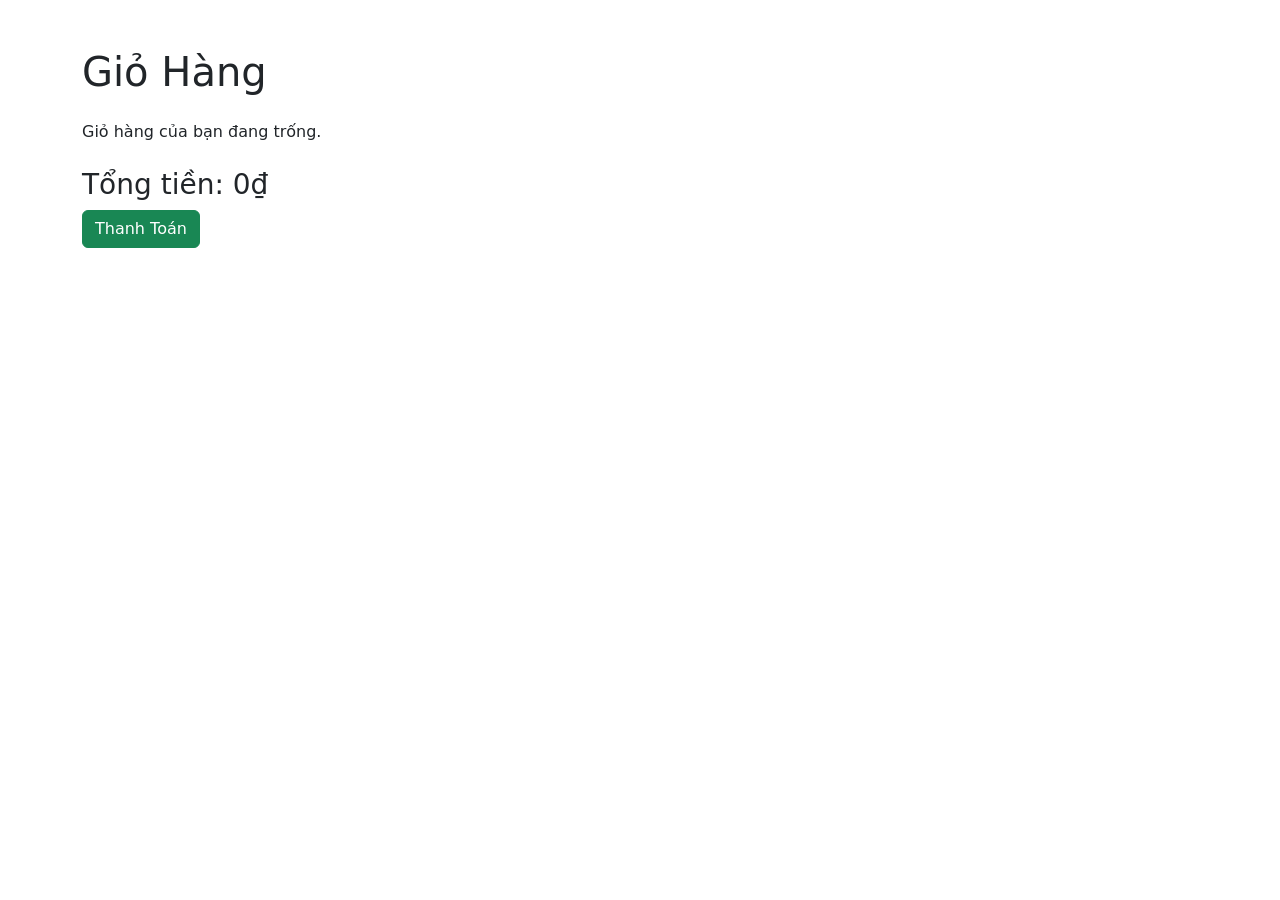
<file: cart.html>
<!DOCTYPE html>
<html lang="vi">

<head>
    <meta charset="UTF-8">
    <title>Giỏ Hàng</title>
    <link rel="stylesheet" href="css/styles.css">
    <link href="https://cdn.jsdelivr.net/npm/bootstrap@5.3.3/dist/css/bootstrap.min.css" rel="stylesheet">
</head>

<body>
    <div class="container mt-5">
        <h1>Giỏ Hàng</h1>
        <div id="cart-items" class="mt-4">
            <!-- Cart items will be dynamically loaded here -->
        </div>
        <div class="mt-4">
            <h3 id="total-price">Tổng tiền: 0₫</h3>
            <button id="checkout" class="btn btn-success">Thanh Toán</button>
        </div>
    </div>

    <script src="https://cdn.jsdelivr.net/npm/bootstrap@5.3.3/dist/js/bootstrap.bundle.min.js"></script>
    <script src="./js/cart.js"></script>
</body>

</html>
</file>
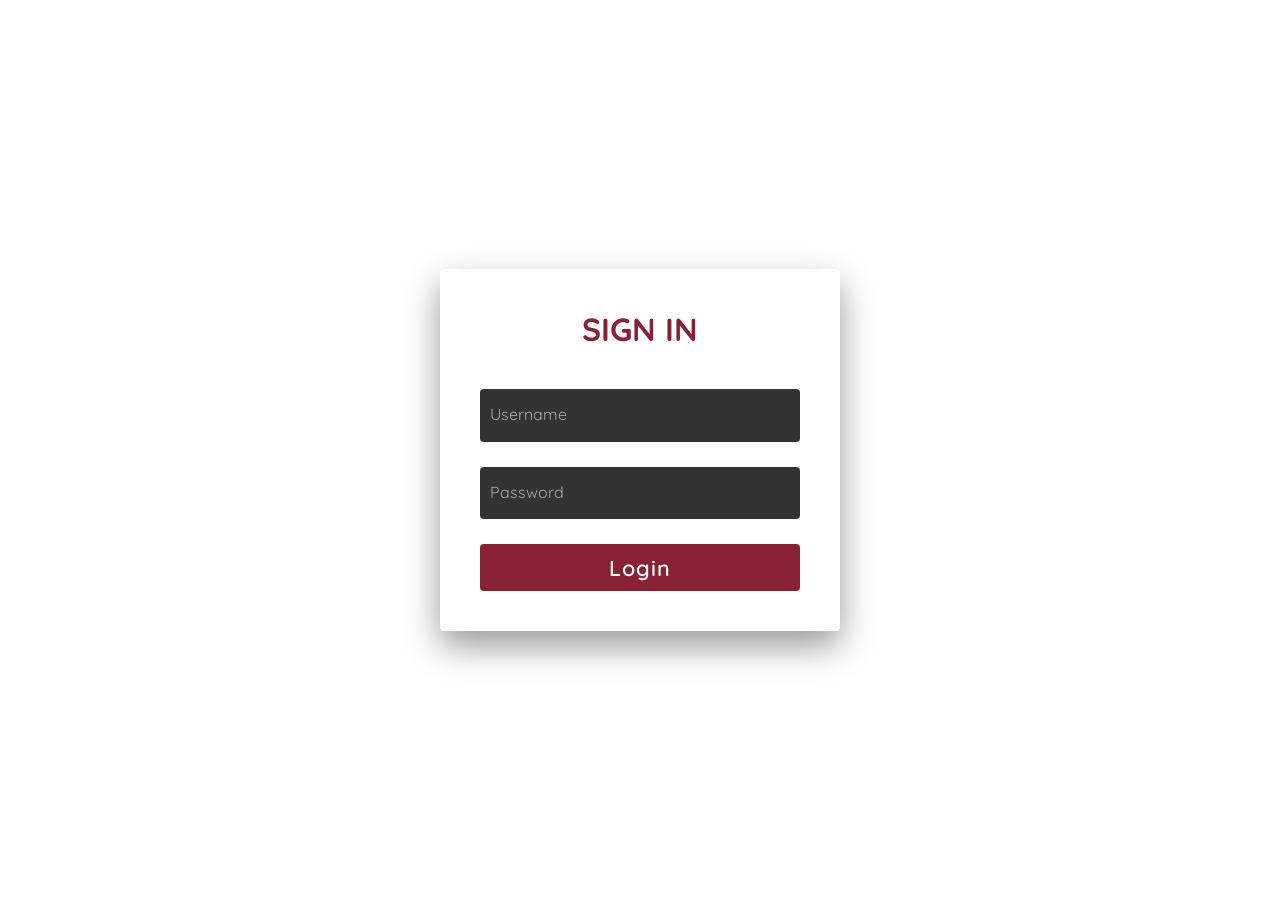
<file: login.html>
<!doctype html>

<html lang="en">

<head>

    <meta charset="UTF-8">

    <title>CodePen - Animated Login Form using Html &amp; CSS Only</title>

    <link rel="stylesheet" href="./css/loginstyle.css">

</head>

<body> <!-- partial:index.partial.html -->

    <section>
        <div class="signin">
            <div class="content">
                <h2>Sign In</h2>
                <form action="" id="loginForm" class="form">
                    <div class="inputBox">
                        <input type="text" id="username" required> <i>Username</i>
                    </div>
                    <div class="inputBox">
                        <input type="password" id="password" required> <i>Password</i>
                    </div>
                    <div class="inputBox">
                        <input type="submit" value="Login">
                    </div>
                </form>
            </div>
        </div>
    </section>
    <script src="./js/login.js"></script>
</body>

</html>
</file>
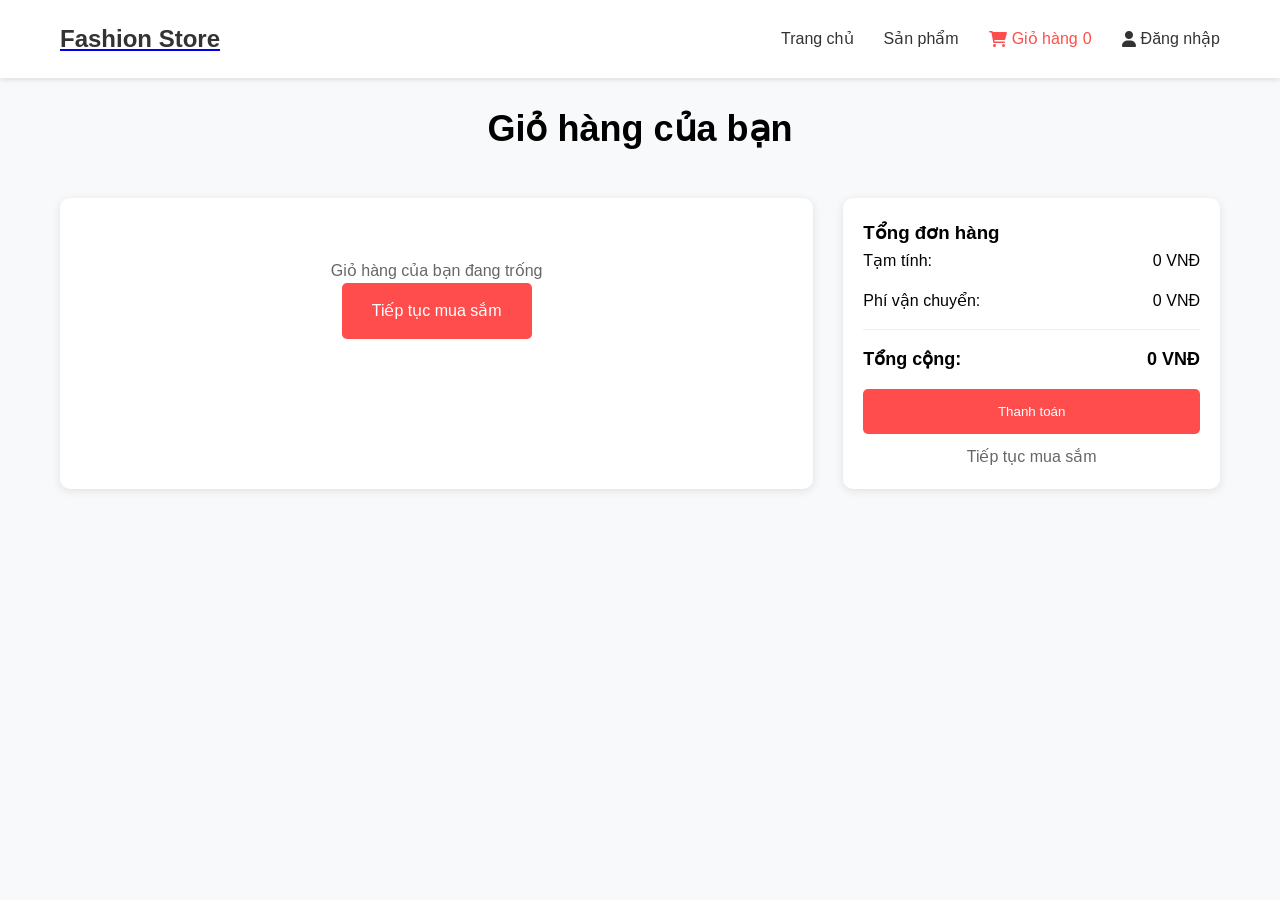
<file: test/cart.html>
<!DOCTYPE html>
<html lang="vi">
<head>
    <meta charset="UTF-8">
    <meta name="viewport" content="width=device-width, initial-scale=1.0">
    <title>Giỏ hàng - Fashion Store</title>
    <link rel="stylesheet" href="css/style.css">
    <link rel="stylesheet" href="css/cart.css">
    <link rel="stylesheet" href="https://cdnjs.cloudflare.com/ajax/libs/font-awesome/6.0.0/css/all.min.css">
</head>
<body>
    <header>
        <div class="container">
            <div class="logo">
                <a href="index.html"><h1>Fashion Store</h1></a>
            </div>
            <nav>
                <ul class="nav-links">
                    <li><a href="index.html">Trang chủ</a></li>
                    <li><a href="index.html#products">Sản phẩm</a></li>
                    <li><a href="cart.html" class="active">
                        <i class="fas fa-shopping-cart"></i> Giỏ hàng 
                            <span id="cartCount" class="cart-count">0</span>
                    </a></li>
                    <li><a href="login.html">
                        <i class="fas fa-user"></i> Đăng nhập
                    </a></li>
                </ul>
            </nav>
        </div>
    </header>

    <section class="cart-section">
        <div class="container">
            <h2 class="section-title">Giỏ hàng của bạn</h2>
            <div class="cart-container">
                <div class="cart-items" id="cartItems">
                    <!-- Cart items will be loaded here -->
                </div>
                <div class="cart-summary">
                    <h3>Tổng đơn hàng</h3>
                    <div class="summary-item">
                        <span>Tạm tính:</span>
                        <span id="subtotal">0 VNĐ</span>
                    </div>
                    <div class="summary-item">
                        <span>Phí vận chuyển:</span>
                        <span id="shipping">30.000 VNĐ</span>
                    </div>
                    <div class="summary-item total">
                        <span>Tổng cộng:</span>
                        <span id="total">0 VNĐ</span>
                    </div>
                    <button id="checkoutBtn" class="checkout-btn">Thanh toán</button>
                    <a href="index.html" class="continue-shopping">Tiếp tục mua sắm</a>
                </div>
        </div>
                </div>
    </section>

    <script src="js/cart.js"></script>
</body>
</html>
</file>
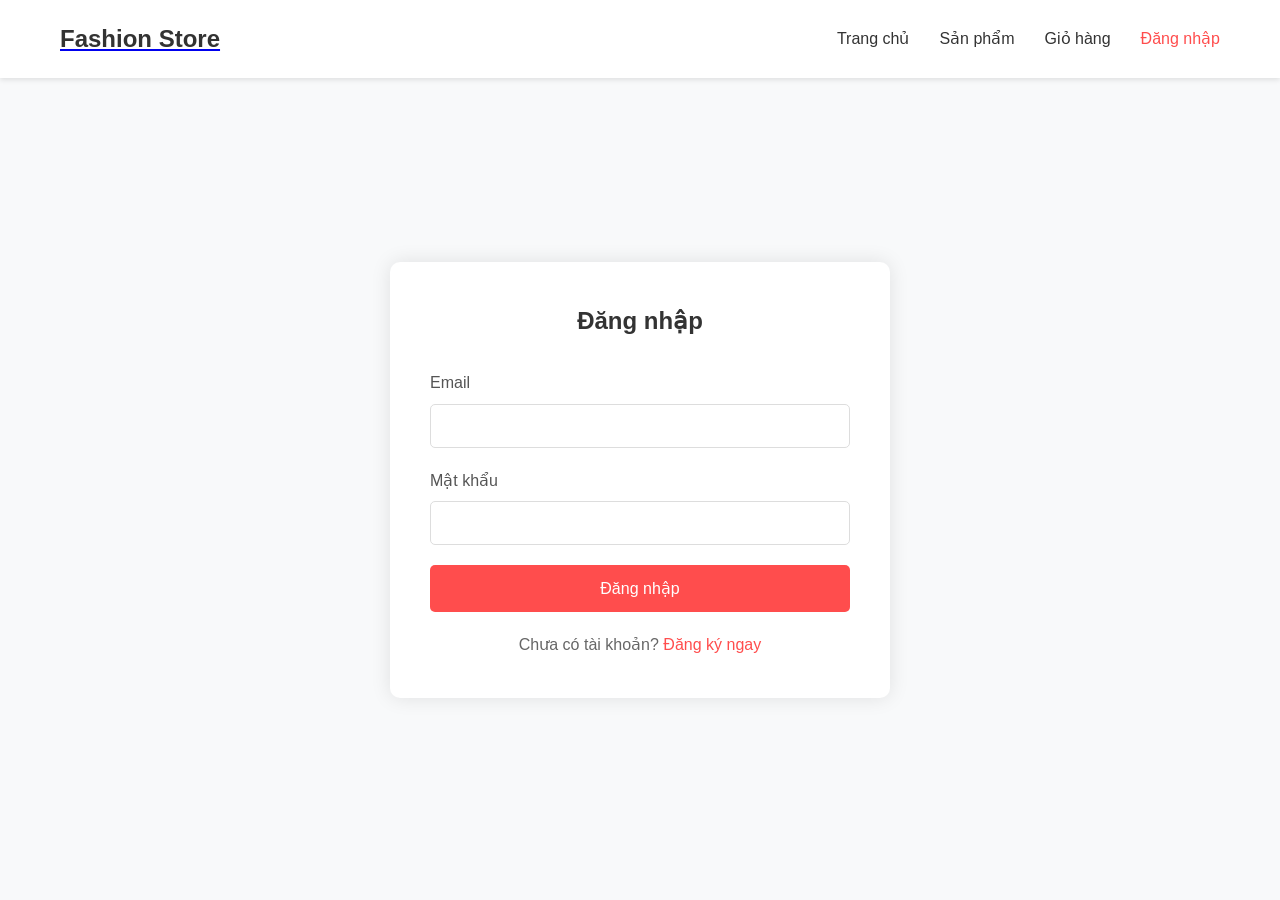
<file: test/login.html>
<!DOCTYPE html>
<html lang="vi">
<head>
    <meta charset="UTF-8">
    <meta name="viewport" content="width=device-width, initial-scale=1.0">
    <title>Đăng nhập - Fashion Store</title>
    <link rel="stylesheet" href="css/style.css">
    <link rel="stylesheet" href="css/auth.css">
    <link rel="stylesheet" href="https://cdnjs.cloudflare.com/ajax/libs/font-awesome/6.0.0/css/all.min.css">
</head>
<body>
    <header>
        <div class="container">
            <div class="logo">
                <a href="index.html"><h1>Fashion Store</h1></a>
            </div>
            <nav>
                <ul class="nav-links">
                    <li><a href="index.html">Trang chủ</a></li>
                    <li><a href="index.html#products">Sản phẩm</a></li>
                    <li><a href="#" id="cartLink">Giỏ hàng</a></li>
                    <li><a href="login.html" class="active">Đăng nhập</a></li>
                </ul>
            </nav>
        </div>
    </header>

    <div class="auth-container">
        <div class="auth-forms">
            <!-- Đăng nhập form -->
            <div class="form-container" id="loginForm">
                <h2>Đăng nhập</h2>
                <form id="login">
                    <div class="form-group">
                        <label for="loginEmail">Email</label>
                        <input type="email" id="loginEmail" required>
                    </div>
                    <div class="form-group">
                        <label for="loginPassword">Mật khẩu</label>
                        <input type="password" id="loginPassword" required>
                    </div>
                    <button type="submit" class="auth-btn">Đăng nhập</button>
                </form>
                <p class="switch-form">Chưa có tài khoản? <a href="#" id="showRegister">Đăng ký ngay</a></p>
            </div>

            <!-- Đăng ký form -->
            <div class="form-container hidden" id="registerForm">
                <h2>Đăng ký</h2>
                <form id="register">
                    <div class="form-group">
                        <label for="registerName">Họ và tên</label>
                        <input type="text" id="registerName" required>
                    </div>
                    <div class="form-group">
                        <label for="registerEmail">Email</label>
                        <input type="email" id="registerEmail" required>
                    </div>
                    <div class="form-group">
                        <label for="registerPassword">Mật khẩu</label>
                        <input type="password" id="registerPassword" required>
                    </div>
                    <div class="form-group">
                        <label for="registerPhone">Số điện thoại</label>
                        <input type="tel" id="registerPhone" required>
                    </div>
                    <div class="form-group">
                        <label for="registerAddress">Địa chỉ</label>
                        <textarea id="registerAddress" required></textarea>
                    </div>
                    <button type="submit" class="auth-btn">Đăng ký</button>
                </form>
                <p class="switch-form">Đã có tài khoản? <a href="#" id="showLogin">Đăng nhập</a></p>
            </div>
        </div>
    </div>

    <script src="js/auth.js"></script>
</body>
</html>
</file>
<file: css/styles.css>
.product-image {
    max-width: 80%; /* Reduce width */
    height: auto;
    border: 1px solid #ddd;
    border-radius: 5px;
    padding: 5px;
}

.cart-item {
    display: flex; /* Use flexbox for layout */
    align-items: center; /* Align items vertically */
    margin-bottom: 15px;
}

.cart-item-thumb {
    width: 150px; /* Adjusted size */
    height: auto;
    object-fit: cover;
    margin-right: 10px;
    border: 1px solid #ddd;
    border-radius: 5px;
}

.cart-item div {
    flex: 1; /* Allow text content to take up remaining space */
}

.btn {
    padding: 10px 15px;
    border: none;
    border-radius: 5px;
    cursor: pointer;
}

.btn-primary {
    background-color: #007bff;
    color: white;
}

.btn-danger {
    background-color: #dc3545;
    color: white;
}

.product-details {
    display: flex; /* Use flexbox for layout */
    gap: 20px; /* Add spacing between columns */
    margin-top: 20px;
}

.product-details .col-6 {
    flex: 1; /* Make columns take equal space */
}

.product-details h1 {
    font-size: 24px;
    margin-bottom: 10px;
}

.product-details p {
    margin: 5px 0;
    font-size: 16px;
}

.product-details input[type="number"] {
    width: 60px;
    padding: 5px;
    margin-right: 10px;
    border: 1px solid #ddd;
    border-radius: 5px;
}

.product-details .btn {
    padding: 10px 15px;
    border: none;
    border-radius: 5px;
    cursor: pointer;
}

.product-details .btn-primary {
    background-color: #007bff;
    color: white;
}

.product-details .btn-success {
    background-color: #28a745;
    color: white;
    margin-left: 10px;
}
</file>
<file: css/loginstyle.css>
@import url('https://fonts.googleapis.com/css2?family=Quicksand:wght@300;400;500;600;700&display=swap');
*
{
  margin: 0;
  padding: 0;
  box-sizing: border-box;
  font-family: 'Quicksand', sans-serif;
}
body 
{
  display: flex;
  justify-content: center;
  align-items: center;
  min-height: 100vh;
  background: #fff;
}
section 
{
  position: absolute;
  width: 100vw;
  height: 100vh;
  display: flex;
  justify-content: center;
  align-items: center;
  gap: 2px;
  flex-wrap: wrap;
  overflow: hidden;
}
section .signin
{
  position: absolute;
  width: 400px;
  background: #fff;  
  z-index: 1000;
  display: flex;
  justify-content: center;
  align-items: center;
  padding: 40px;
  border-radius: 4px;
  box-shadow: 0 15px 35px #00000067;
}
section .signin .content 
{
  position: relative;
  width: 100%;
  display: flex;
  justify-content: center;
  align-items: center;
  flex-direction: column;
  gap: 40px;
}
section .signin .content h2 
{
  font-size: 2em;
  color: #872133;
  text-transform: uppercase;
}
section .signin .content .form 
{
  width: 100%;
  display: flex;
  flex-direction: column;
  gap: 25px;
}
section .signin .content .form .inputBox
{
  position: relative;
  width: 100%;
}
section .signin .content .form .inputBox input 
{
  position: relative;
  width: 100%;
  background: #333;
  border: none;
  outline: none;
  padding: 25px 10px 7.5px;
  border-radius: 4px;
  color: #fff;
  font-weight: 500;
  font-size: 1em;
}
section .signin .content .form .inputBox i 
{
  position: absolute;
  left: 0;
  padding: 15px 10px;
  font-style: normal;
  color: #aaa;
  transition: 0.5s;
  pointer-events: none;
}
.signin .content .form .inputBox input:focus ~ i,
.signin .content .form .inputBox input:valid ~ i
{
  transform: translateY(-7.5px);
  font-size: 0.8em;
  color: #fff;
}
.signin .content .form .links 
{
  position: relative;
  width: 100%;
  display: flex;
  justify-content: space-between;
}
.signin .content .form .links a 
{
  color: #fff;
  text-decoration: none;
}
.signin .content .form .inputBox input[type="submit"]
{
  padding: 10px;
  background: #872133;
  color: #fff;
  font-weight: 600;
  font-size: 1.35em;
  letter-spacing: 0.05em;
  cursor: pointer;
}
input[type="submit"]:active
{
  opacity: 0.6;
}
@media (max-width: 900px)
{
  section span 
  {
    width: calc(10vw - 2px);
    height: calc(10vw - 2px);
  }
}
@media (max-width: 600px)
{
  section span 
  {
    width: calc(20vw - 2px);
    height: calc(20vw - 2px);
  }
}
</file>
<file: test/css/style.css>
* {
    margin: 0;
    padding: 0;
    box-sizing: border-box;
}

body {
    font-family: 'Arial', sans-serif;
    line-height: 1.6;
}

.container {
    max-width: 1200px;
    margin: 0 auto;
    padding: 0 20px;
}

/* Header Styles */
header {
    background-color: #fff;
    box-shadow: 0 2px 5px rgba(0,0,0,0.1);
    position: fixed;
    width: 100%;
    top: 0;
    z-index: 1000;
}

header .container {
    display: flex;
    justify-content: space-between;
    align-items: center;
    padding: 20px;
}

.logo h1 {
    font-size: 24px;
    color: #333;
}

    .nav-links {
    display: flex;
    list-style: none;
    gap: 30px;
    }
    
.nav-links a {
    text-decoration: none;
    color: #333;
    font-weight: 500;
    transition: color 0.3s;
    display: flex;
    align-items: center;
    gap: 5px;
}

.nav-links a i {
    font-size: 16px;
}

.nav-links a:hover {
    color: #ff4d4d;
    }

.nav-links a.active {
    color: #ff4d4d;
    }

.user-menu {
    position: relative;
}

.user-menu:hover .dropdown {
    display: block;
    }

.dropdown {
    display: none;
    position: absolute;
    top: 100%;
    right: 0;
    background: white;
    box-shadow: 0 2px 10px rgba(0,0,0,0.1);
    border-radius: 5px;
    padding: 10px 0;
    min-width: 150px;
    }

.dropdown a {
    display: block;
    padding: 8px 20px;
    color: #333;
    text-decoration: none;
    }
    
.dropdown a:hover {
    background-color: #f8f9fa;
    }

/* Hero Section */
.hero {
    background: linear-gradient(rgba(0,0,0,0.5), rgba(0,0,0,0.5)), url('https://images.unsplash.com/photo-1490481651871-ab68de25d43d?ixlib=rb-1.2.1&auto=format&fit=crop&w=1950&q=80');
    background-size: cover;
    background-position: center;
    height: 80vh;
    display: flex;
    align-items: center;
    margin-top: 80px;
    }

.hero-content {
    color: #fff;
    text-align: center;
    }

    .hero-content h2 {
    font-size: 48px;
    margin-bottom: 20px;
    }

    .hero-content p {
    font-size: 20px;
    margin-bottom: 30px;
    }

.btn {
    display: inline-block;
    padding: 15px 30px;
    background-color: #ff4d4d;
    color: #fff;
    text-decoration: none;
    border-radius: 5px;
    transition: background-color 0.3s;
    }

.btn:hover {
    background-color: #ff3333;
    }
    
/* Products Section */
.products {
    padding: 80px 0;
    }

.section-title {
    text-align: center;
    font-size: 36px;
    margin-bottom: 40px;
}

.product-grid {
    display: grid;
    grid-template-columns: repeat(auto-fit, minmax(250px, 1fr));
    gap: 30px;
}

.product-card {
    background: white;
    border-radius: 10px;
    overflow: hidden;
    box-shadow: 0 3px 10px rgba(0,0,0,0.1);
    transition: transform 0.3s;
    display: flex;
    flex-direction: column;
}

.product-card:hover {
    transform: translateY(-5px);
    box-shadow: 0 5px 15px rgba(0,0,0,0.2);
}

.product-image-container {
    position: relative;
    overflow: hidden;
}

.product-image {
    width: 100%;
    height: 300px;
    object-fit: cover;
    transition: transform 0.3s ease;
}

.product-overlay {
    position: absolute;
    top: 0;
    left: 0;
    right: 0;
    bottom: 0;
    background: rgba(0, 0, 0, 0.5);
    display: flex;
    align-items: center;
    justify-content: center;
    opacity: 0;
    transition: opacity 0.3s ease;
}

.product-image-container:hover .product-overlay {
    opacity: 1;
}

.product-image-container:hover .product-image {
    transform: scale(1.05);
}

.view-detail {
    color: white;
    text-decoration: none;
    padding: 10px 20px;
    border: 2px solid white;
    border-radius: 5px;
    transition: all 0.3s ease;
    }

.view-detail:hover {
    background: white;
    color: #333;
    }

.product-buttons {
    display: flex;
    gap: 10px;
    margin-top: 15px;
    }

.btn-cart, .btn-buy {
    flex: 1;
    padding: 10px;
    border: none;
    border-radius: 5px;
    cursor: pointer;
    font-weight: 500;
    display: flex;
    align-items: center;
    justify-content: center;
    gap: 5px;
    transition: all 0.3s ease;
    }
    
.btn-cart {
    background-color: #fff;
    color: #ff4d4d;
    border: 1px solid #ff4d4d;
    }

.btn-cart:hover {
    background-color: #fff5f5;
    }

.btn-buy {
    background-color: #ff4d4d;
    color: white;
    }
    
.btn-buy:hover {
    background-color: #ff3333;
    }

.product-info {
    padding: 20px;
    flex-grow: 1;
    display: flex;
        flex-direction: column;
    justify-content: space-between;
    }

    .product-info h3 {
    font-size: 18px;
    margin-bottom: 10px;
    color: #333;
    }

.product-info p {
    color: #666;
    margin-bottom: 10px;
    font-size: 14px;
    line-height: 1.4;
}

.product-info .price {
    font-size: 20px;
    color: #ff4d4d;
    font-weight: bold;
    margin: 10px 0;
    display: block;
    font-family: 'Arial', sans-serif;
}

/* Search Section Styles */
.search-section {
    padding: 30px 0;
    background-color: #f8f9fa;
}

.search-container {
    max-width: 800px;
    margin: 0 auto;
}

.search-box {
    display: flex;
    gap: 15px;
    background: #fff;
    padding: 15px;
    border-radius: 10px;
    box-shadow: 0 2px 10px rgba(0,0,0,0.1);
}

#searchInput {
    flex: 1;
    padding: 12px 20px;
    border: 1px solid #ddd;
    border-radius: 5px;
    font-size: 16px;
    outline: none;
    transition: border-color 0.3s;
}

#searchInput:focus {
    border-color: #ff4d4d;
}

.price-filter select {
    padding: 12px 20px;
    border: 1px solid #ddd;
    border-radius: 5px;
    font-size: 16px;
    outline: none;
    cursor: pointer;
    background-color: white;
    min-width: 200px;
}

.search-btn {
    padding: 12px 25px;
    background-color: #ff4d4d;
    color: white;
    border: none;
    border-radius: 5px;
    cursor: pointer;
    transition: background-color 0.3s;
}

.search-btn:hover {
    background-color: #ff3333;
}

/* No Results Message */
.no-results {
    text-align: center;
    padding: 40px;
    font-size: 18px;
    color: #666;
}

/* Footer Styles */
footer {
    background-color: #333;
    color: #fff;
    padding: 60px 0;
}

.footer-content {
    display: grid;
    grid-template-columns: repeat(auto-fit, minmax(250px, 1fr));
    gap: 40px;
}

.footer-section h3 {
    margin-bottom: 20px;
}

.social-links {
    display: flex;
    gap: 15px;
}

.social-links a {
    color: #fff;
    font-size: 20px;
    transition: color 0.3s;
}

.social-links a:hover {
    color: #ff4d4d;
}

/* Responsive Design */
@media (max-width: 768px) {
    .hero-content h2 {
        font-size: 36px;
    }

    .nav-links {
        gap: 15px;
    }
    
    .nav-links a {
        font-size: 14px;
    }

    .hero {
        height: 60vh;
    }

    .product-grid {
        grid-template-columns: repeat(auto-fit, minmax(200px, 1fr));
        gap: 20px;
    }
    
    .product-info .price {
        font-size: 18px;
    }

    .search-box {
        flex-direction: column;
    }

    .price-filter select {
        width: 100%;
        min-width: unset;
    }

    .search-btn {
        width: 100%;
    }

    .product-buttons {
        flex-direction: column;
    }

    .btn-cart, .btn-buy {
        width: 100%;
    }
}

@media (max-width: 480px) {
    .hero-content h2 {
        font-size: 28px;
    }

    .hero-content p {
        font-size: 16px;
    }

    .section-title {
        font-size: 28px;
    }

    .product-info .price {
        font-size: 16px;
    }
    
    .product-info h3 {
        font-size: 16px;
    }
}

/* Cart Dropdown Styles */
.cart-dropdown {
    position: relative;
}

.cart-preview {
    position: absolute;
    top: 100%;
    right: 0;
    width: 320px;
    background: white;
    border-radius: 8px;
    box-shadow: 0 4px 12px rgba(0,0,0,0.1);
    padding: 15px;
    display: none;
    z-index: 1000;
    margin-top: 10px;
}

.cart-dropdown:hover .cart-preview {
    display: block;
}

.cart-preview::before {
    content: '';
    position: absolute;
    top: -8px;
    right: 20px;
    width: 16px;
    height: 16px;
    background: white;
    transform: rotate(45deg);
    box-shadow: -2px -2px 2px rgba(0,0,0,0.05);
}

.cart-preview-items {
    max-height: 300px;
    overflow-y: auto;
}

.cart-preview-item {
    display: grid;
    grid-template-columns: auto 1fr auto;
    gap: 10px;
    padding: 10px 0;
    border-bottom: 1px solid #eee;
    align-items: center;
}

.cart-preview-item:last-child {
    border-bottom: none;
}

.preview-item-image {
    width: 50px;
    height: 50px;
    object-fit: cover;
    border-radius: 4px;
}

.preview-item-details {
    overflow: hidden;
}

.preview-item-name {
    font-size: 14px;
    color: #333;
    margin-bottom: 4px;
    white-space: nowrap;
    overflow: hidden;
    text-overflow: ellipsis;
}

.preview-item-price {
    font-size: 13px;
    color: #ff4d4d;
    font-weight: 500;
}

.preview-item-quantity {
    font-size: 12px;
    color: #666;
}

.preview-remove-btn {
    color: #999;
    background: none;
    border: none;
    cursor: pointer;
    font-size: 14px;
    padding: 4px;
}

.preview-remove-btn:hover {
    color: #ff4d4d;
}

.cart-preview-footer {
    padding-top: 15px;
    border-top: 1px solid #eee;
}

.cart-preview-total {
    display: flex;
    justify-content: space-between;
    align-items: center;
    margin-bottom: 15px;
    font-weight: 500;
}

.btn-view-cart {
    display: block;
    width: 100%;
    padding: 10px;
    background: #ff4d4d;
    color: white;
    text-align: center;
    text-decoration: none;
    border-radius: 5px;
    transition: background-color 0.3s;
}

.btn-view-cart:hover {
    background: #ff3333;
}

.empty-cart-preview {
    text-align: center;
    padding: 20px 0;
    color: #666;
}

.empty-cart-preview i {
    font-size: 24px;
    color: #ddd;
    margin-bottom: 10px;
}

/* Scrollbar styles for cart preview */
.cart-preview-items::-webkit-scrollbar {
    width: 6px;
}

.cart-preview-items::-webkit-scrollbar-track {
    background: #f1f1f1;
    border-radius: 3px;
}

.cart-preview-items::-webkit-scrollbar-thumb {
    background: #ddd;
    border-radius: 3px;
}

.cart-preview-items::-webkit-scrollbar-thumb:hover {
    background: #ccc;
}
</file>
<file: test/css/cart.css>
.cart-section {
    padding: 100px 0 60px;
    min-height: 100vh;
    background: #f8f9fa;
}

.cart-container {
    display: grid;
    grid-template-columns: 2fr 1fr;
    gap: 30px;
    margin-top: 30px;
}

.cart-items {
    background: white;
    border-radius: 10px;
    padding: 20px;
    box-shadow: 0 2px 10px rgba(0,0,0,0.1);
}

.cart-item {
    display: grid;
    grid-template-columns: auto 1fr auto;
    gap: 20px;
    padding: 20px;
    border-bottom: 1px solid #eee;
    align-items: center;
}

.cart-item:last-child {
    border-bottom: none;
}

.cart-item-image {
    width: 100px;
    height: 100px;
    object-fit: cover;
    border-radius: 5px;
}

.cart-item-details h3 {
    margin-bottom: 10px;
    font-size: 18px;
}

.cart-item-price {
    color: #ff4d4d;
    font-weight: bold;
    margin-bottom: 10px;
}

    .quantity-controls {
    display: flex;
    align-items: center;
    gap: 10px;
    }

.quantity-btn {
    width: 30px;
    height: 30px;
    border: none;
    background: #f8f9fa;
    border-radius: 5px;
    cursor: pointer;
}

.remove-btn {
    color: #dc3545;
    background: none;
    border: none;
    cursor: pointer;
    font-size: 20px;
}

.cart-summary {
    background: white;
    border-radius: 10px;
    padding: 20px;
    box-shadow: 0 2px 10px rgba(0,0,0,0.1);
    height: fit-content;
}

.summary-item {
    display: flex;
    justify-content: space-between;
    margin-bottom: 15px;
}

.summary-item.total {
    font-weight: bold;
    font-size: 18px;
    padding-top: 15px;
    border-top: 1px solid #eee;
    margin-top: 15px;
}

.checkout-btn {
    width: 100%;
    padding: 15px;
    background: #ff4d4d;
    color: white;
    border: none;
    border-radius: 5px;
    cursor: pointer;
    margin-bottom: 10px;
}

.continue-shopping {
    display: block;
    text-align: center;
    color: #666;
    text-decoration: none;
}

.empty-cart {
    text-align: center;
    padding: 40px;
    color: #666;
}

.cart-header {
    display: flex;
    justify-content: flex-end;
    padding: 10px 0;
    border-bottom: 1px solid #eee;
    margin-bottom: 20px;
}

.clear-cart-btn {
    background: #dc3545;
    color: white;
    border: none;
    padding: 8px 15px;
    border-radius: 5px;
    cursor: pointer;
    display: flex;
    align-items: center;
    gap: 5px;
    transition: background-color 0.3s;
}

.clear-cart-btn:hover {
    background: #c82333;
}
</file>
<file: test/css/auth.css>
.auth-container {
    min-height: 100vh;
    display: flex;
    align-items: center;
    justify-content: center;
    padding: 100px 20px 40px;
    background-color: #f8f9fa;
}

.auth-forms {
    width: 100%;
    max-width: 500px;
    background: white;
    border-radius: 10px;
    box-shadow: 0 0 20px rgba(0, 0, 0, 0.1);
    padding: 40px;
}

.form-container {
    transition: all 0.3s ease;
}

.form-container.hidden {
    display: none;
}

.form-container h2 {
    text-align: center;
    color: #333;
    margin-bottom: 30px;
    font-size: 24px;
}

.form-group {
    margin-bottom: 20px;
}

.form-group label {
    display: block;
    margin-bottom: 8px;
    color: #555;
    font-weight: 500;
}

.form-group input,
.form-group textarea {
    width: 100%;
    padding: 12px 15px;
    border: 1px solid #ddd;
    border-radius: 5px;
    font-size: 16px;
    transition: border-color 0.3s;
}

.form-group textarea {
    height: 100px;
    resize: vertical;
}

.form-group input:focus,
.form-group textarea:focus {
    border-color: #ff4d4d;
    outline: none;
}

.auth-btn {
    width: 100%;
    padding: 14px;
    background-color: #ff4d4d;
    color: white;
    border: none;
    border-radius: 5px;
    font-size: 16px;
    cursor: pointer;
    transition: background-color 0.3s;
}

.auth-btn:hover {
    background-color: #ff3333;
}

.switch-form {
    text-align: center;
    margin-top: 20px;
    color: #666;
}

.switch-form a {
    color: #ff4d4d;
    text-decoration: none;
    font-weight: 500;
}

.switch-form a:hover {
    text-decoration: underline;
}

/* Error message styles */
.error-message {
    color: #ff4d4d;
    font-size: 14px;
    margin-top: 5px;
}

/* Success message styles */
.success-message {
    color: #28a745;
    text-align: center;
    padding: 15px;
    margin-bottom: 20px;
    border-radius: 5px;
    background-color: #d4edda;
}

@media (max-width: 768px) {
    .auth-forms {
        padding: 20px;
    }
}
</file>
